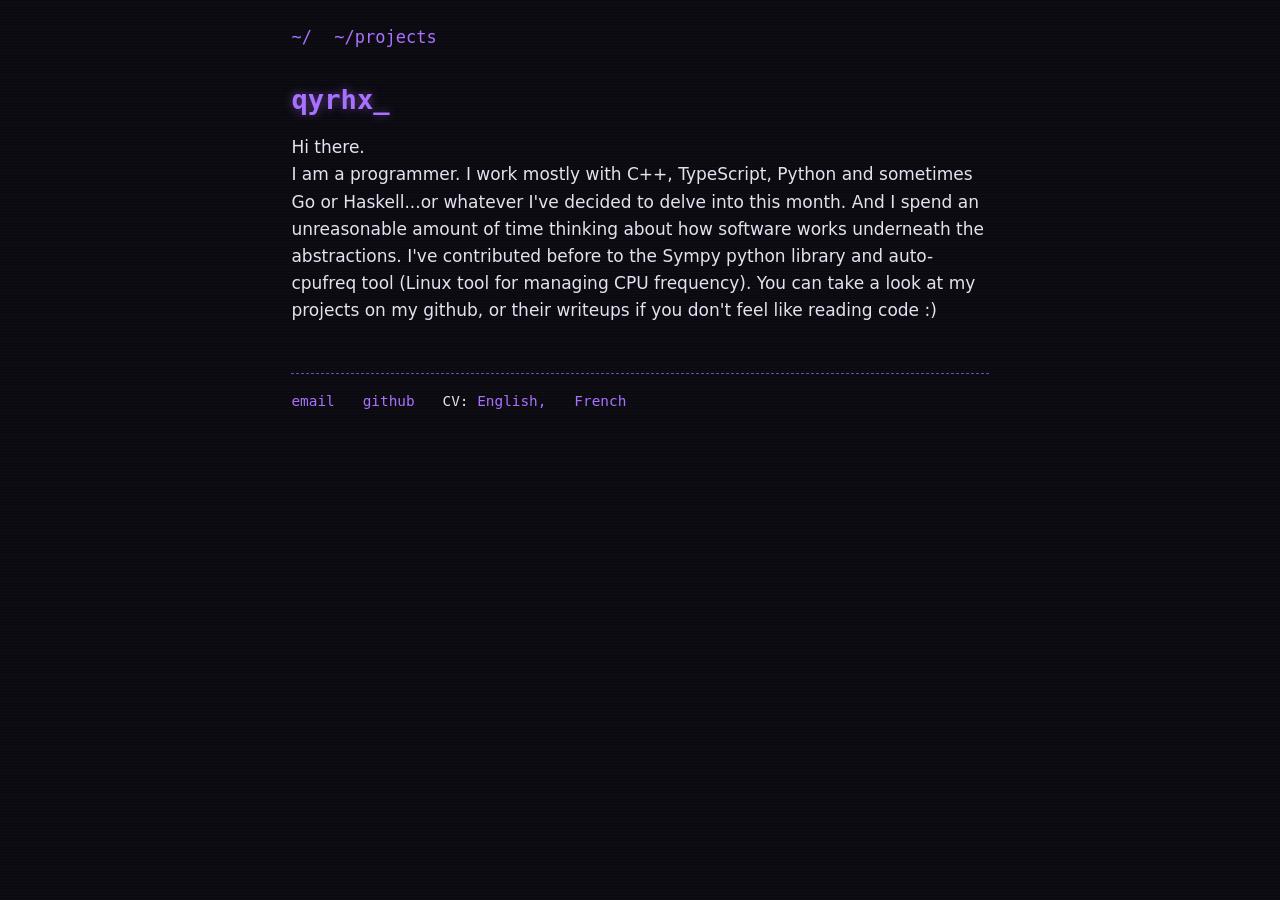
<file: index.html>
<!doctype html>
<html lang="en">
    <head>
        <meta charset="utf-8">
        <meta name="viewport" content="width=device-width, initial-scale=1">
        <meta name="description" content="My Portfolio.">
        <title>qyrhx</title>
        <link rel="stylesheet" href="style.css">
    </head>
    <body>
        <div class="wrap">
            <header><nav><a href="index.html">~/</a><a href="projects.html">~/projects</a></nav></header>
            <main>
                <h1>qyrhx</h1>
                <p>
                    Hi there.</br>
                    I am a programmer. I work mostly with C++, TypeScript, Python and sometimes Go or Haskell...or whatever I've decided to delve into this month. And I spend an unreasonable amount of time thinking about how software works underneath the abstractions.
		    I've contributed before to the Sympy python library and auto-cpufreq tool (Linux tool for managing CPU frequency).
		    You can take a look at my projects on my github, or their writeups if you don't feel like reading code :)</p>
            </main>
            <footer>
                <a href="mailto:crnourdine1@gmail.com">email</a>
                <a href="https://github.com/qyrhx">github</a>
                CV:
                <a href="cv-en.pdf">English,</a>
                <a href="cv-fr.pdf">French</a>
            </footer>
        </div>
    </body>
</html>
</file>
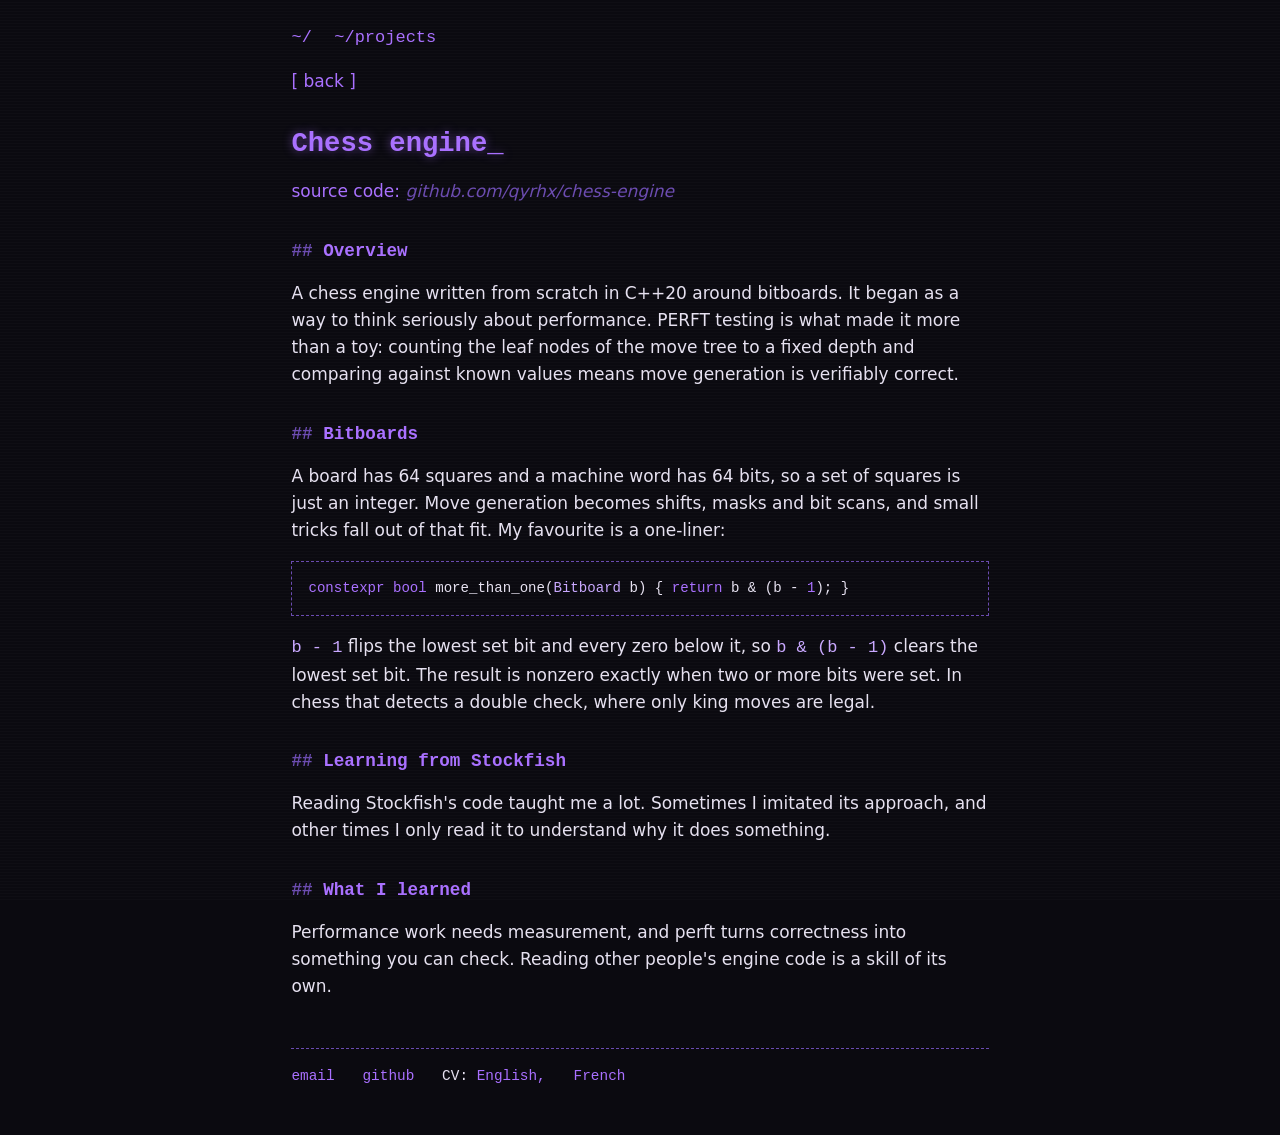
<file: chess-engine.html>
<!doctype html>
<html lang="en">
    <head>
        <meta charset="utf-8">
        <meta name="viewport" content="width=device-width, initial-scale=1">
        <meta name="description" content="Bitboard chess engine in C++20, verified with perft.">
        <title>Chess engine</title>
        <link rel="stylesheet" href="style.css">
    </head>
    <body>
        <div class="wrap">
            <header><nav><a href="index.html">~/</a><a href="projects.html">~/projects</a></nav></header>
            <main>
                <p><a href="projects.html">[ back ]</a></p>
                <h1>Chess engine</h1>

                <p><a href="https://github.com/qyrhx/chess-engine">source code: <span class="todo">github.com/qyrhx/chess-engine</span></p></a>
                <h2>Overview</h2>
                <p>A chess engine written from scratch in C++20 around bitboards. It began as a way to think seriously about performance. PERFT testing is what made it more than a toy: counting the leaf nodes of the move tree to a fixed depth and comparing against known values means move generation is verifiably correct.</p>
                <h2>Bitboards</h2>
                <p>A board has 64 squares and a machine word has 64 bits, so a set of squares is just an integer. Move generation becomes shifts, masks and bit scans, and small tricks fall out of that fit. My favourite is a one-liner:</p>
                <pre><code><span class="k">constexpr bool</span> more_than_one(<span class="t">Bitboard</span> b) { <span class="k">return</span> b &amp; (b - <span class="k">1</span>); }</code></pre>
                <p><code>b - 1</code> flips the lowest set bit and every zero below it, so <code>b &amp; (b - 1)</code> clears the lowest set bit. The result is nonzero exactly when two or more bits were set. In chess that detects a double check, where only king moves are legal.</p>
                <h2>Learning from Stockfish</h2>
                <p>Reading Stockfish's code taught me a lot. Sometimes I imitated its approach, and other times I only read it to understand why it does something.</p>

                <h2>What I learned</h2>
                <p>Performance work needs measurement, and perft turns correctness into something you can check. Reading other people's engine code is a skill of its own.</p>

            </main>
            <footer>
                <a href="mailto:crnourdine1@gmail.com">email</a>
                <a href="https://github.com/qyrhx">github</a>
                CV:
                <a href="cv-en.pdf">English,</a>
                <a href="cv-fr.pdf">French</a>
            </footer>
        </div>
    </body>
</html>
</file>
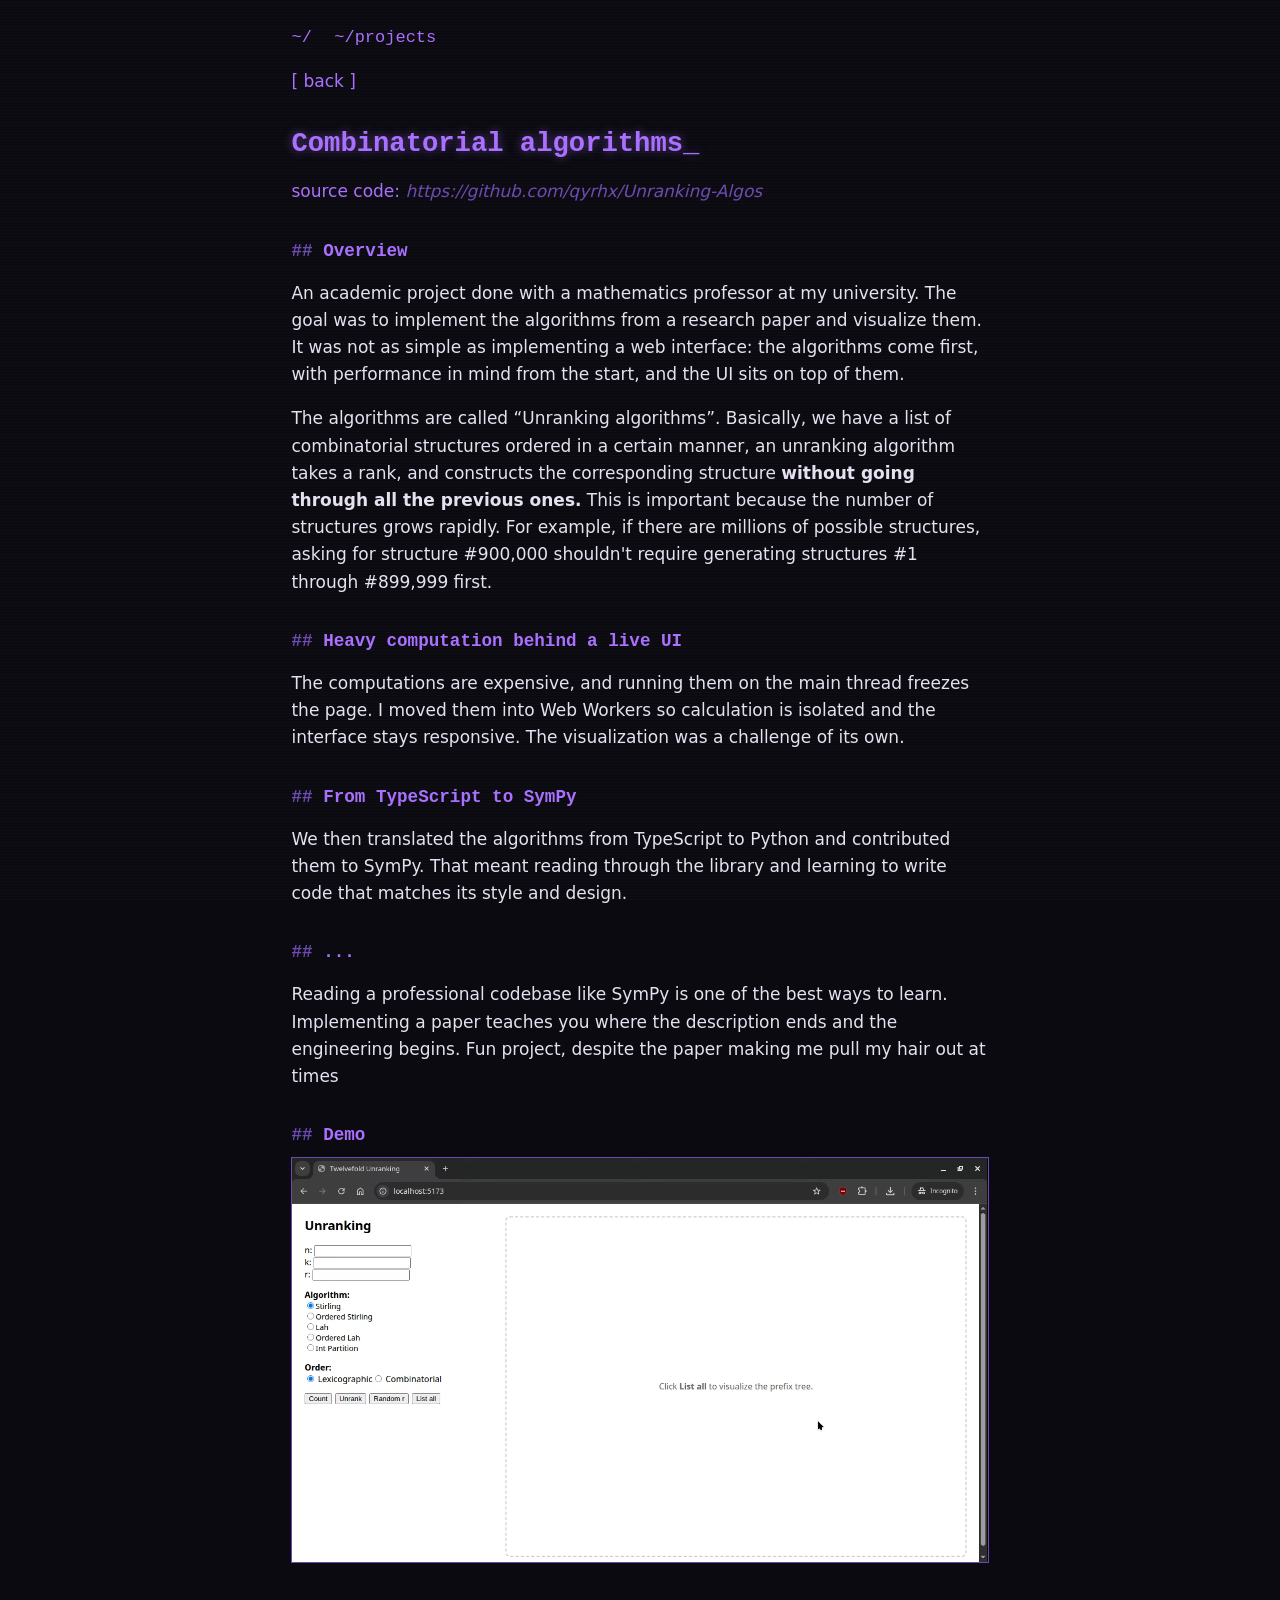
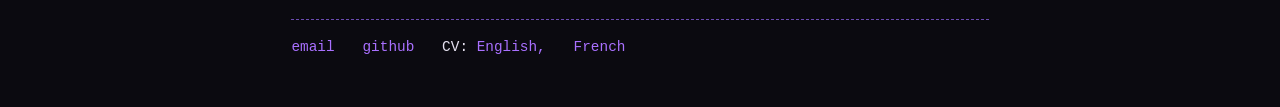
<file: combinatorics.html>
<!doctype html>
<html lang="en">
    <head>
        <meta charset="utf-8">
        <meta name="viewport" content="width=device-width, initial-scale=1">
        <meta name="description" content="Combinatorial algorithms from a paper, in React/TypeScript, merged into SymPy.">
        <title>Combinatorial algorithms</title>
        <link rel="stylesheet" href="style.css">
    </head>
    <body>
        <div class="wrap">
            <header><nav><a href="index.html">~/</a><a href="projects.html">~/projects</a></nav></header>
            <main>
                <p><a href="projects.html">[ back ]</a></p>
                <h1>Combinatorial algorithms</h1>

                <p><a href="https://github.com/qyrhx/Unranking-Algos">source code: <span class="todo">https://github.com/qyrhx/Unranking-Algos</span></p></a>


                <h2>Overview</h2>
                <p>An academic project done with a mathematics professor at my university. The goal was to implement the algorithms from a research paper and visualize them. It was not as simple as implementing a web interface: the algorithms come first, with performance in mind from the start, and the UI sits on top of them.</p>
                <p>The algorithms are called “Unranking algorithms”. Basically, we have a list of combinatorial structures ordered in a certain manner, an unranking algorithm takes a rank, and constructs the corresponding structure <b>without going through all the previous ones.</b> This is important because the number of structures grows rapidly. For example, if there are millions of possible structures, asking for structure #900,000 shouldn't require generating structures #1 through #899,999 first.</p>

                <h2>Heavy computation behind a live UI</h2>
                <p>The computations are expensive, and running them on the main thread freezes the page. I moved them into Web Workers so calculation is isolated and the interface stays responsive. The visualization was a challenge of its own.</p>

                <h2>From TypeScript to SymPy</h2>
                <p>We then translated the algorithms from TypeScript to Python and contributed them to SymPy. That meant reading through the library and learning to write code that matches its style and design.</p>

                <h2>...</h2>
                <p>Reading a professional codebase like SymPy is one of the best ways to learn. Implementing a paper teaches you where the description ends and the engineering begins. Fun project, despite the paper making me pull my hair out at times</p>

                <h2>Demo</h2>
                <video >
                    <source src="unranking-algos-demo.webm" type="video/webm" />

            </main>
            <footer>
                <a href="mailto:crnourdine1@gmail.com">email</a>
                <a href="https://github.com/qyrhx">github</a>
                CV:
                <a href="cv-en.pdf">English,</a>
                <a href="cv-fr.pdf">French</a>
            </footer>
        </div>
    </body>
</html>
</file>
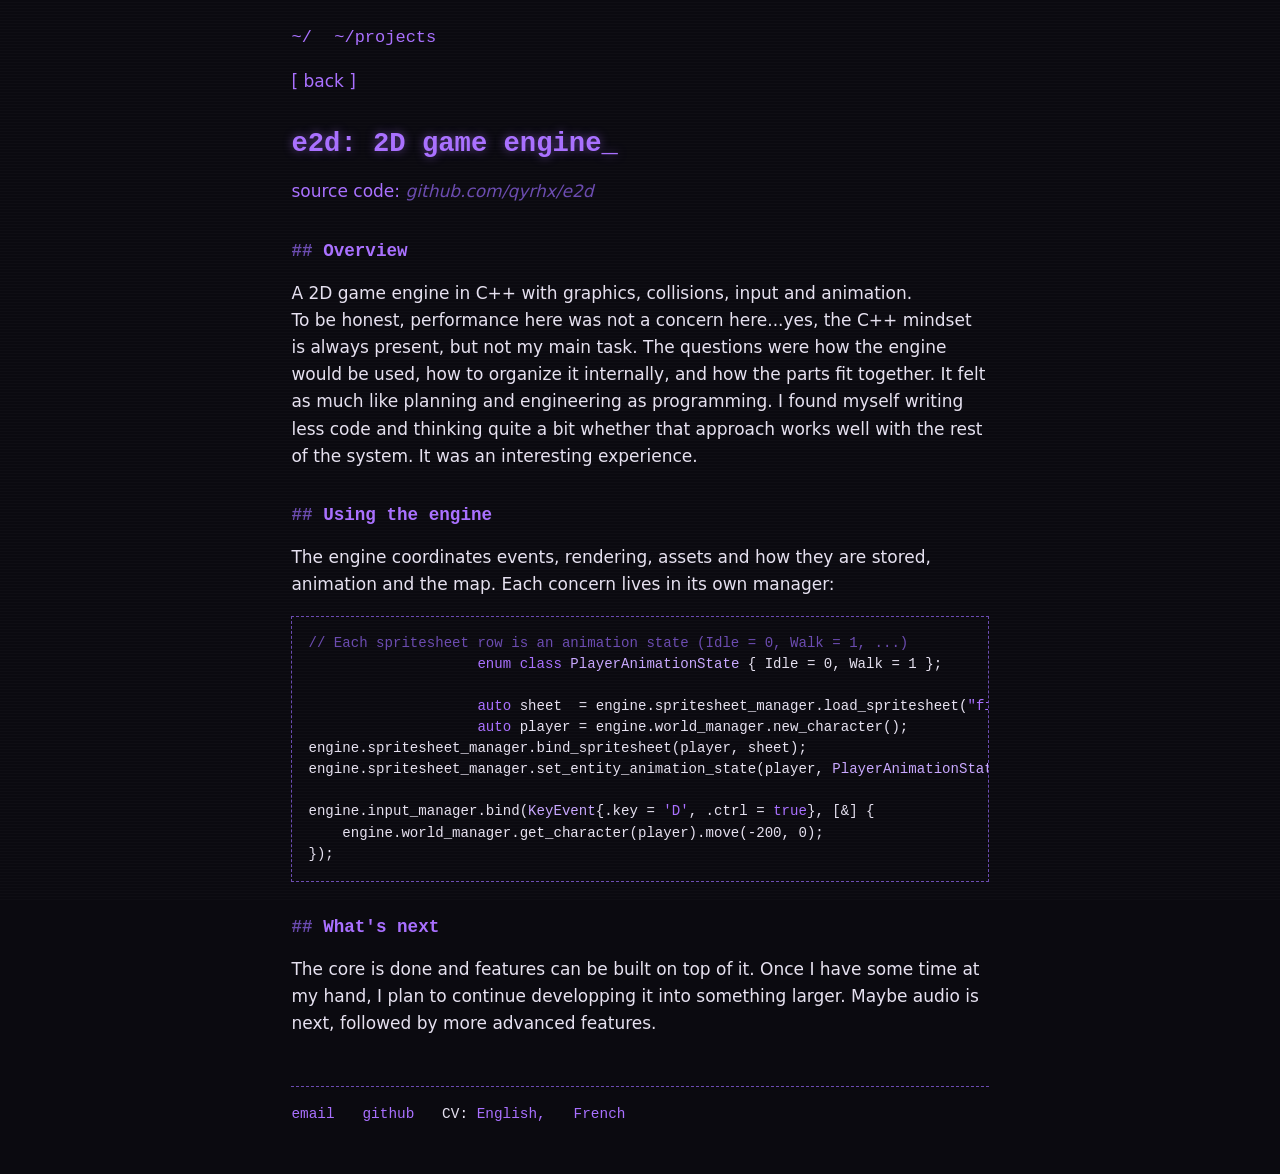
<file: game-engine.html>
<!doctype html>
<html lang="en">
    <head>
        <meta charset="utf-8">
        <meta name="viewport" content="width=device-width, initial-scale=1">
        <meta name="description" content="2D game engine in C++, focused on API design and architecture.">
        <title>2D game engine</title>
        <link rel="stylesheet" href="style.css">
    </head>
    <body>
        <div class="wrap">
            <header><nav><a href="index.html">~/</a><a href="projects.html">~/projects</a></nav></header>
            <main>
                <p><a href="projects.html">[ back ]</a></p>
                <h1>e2d: 2D game engine</h1>
                <p><a href="https://github.com/qyrhx/e2d">source code: <span class="todo">github.com/qyrhx/e2d</span></p></a>

                <h2>Overview</h2>
                <p>A 2D game engine in C++ with graphics, collisions, input and animation.<br>
                    To be honest, performance here was not a concern here...yes, the C++ mindset is always present, but not my main task. The questions were how the engine would be used, how to organize it internally, and how the parts fit together. It felt as much like planning and engineering as programming. I found myself writing less code and thinking quite a bit whether that approach works well with the rest of the system. It was an interesting experience.</p>
                <h2>Using the engine</h2>
                <p>The engine coordinates events, rendering, assets and how they are stored, animation and the map. Each concern lives in its own manager:</p>
                <pre><code><span class="c">// Each spritesheet row is an animation state (Idle = 0, Walk = 1, ...)</span>
                    <span class="k">enum class</span> <span class="t">PlayerAnimationState</span> { Idle = 0, Walk = 1 };

                    <span class="k">auto</span> sheet  = engine.spritesheet_manager.load_spritesheet(<span class="k">"file.png"</span>, {64, 64});
                    <span class="k">auto</span> player = engine.world_manager.new_character();
engine.spritesheet_manager.bind_spritesheet(player, sheet);
engine.spritesheet_manager.set_entity_animation_state(player, <span class="t">PlayerAnimationState</span>::Walk);

engine.input_manager.bind(<span class="t">KeyEvent</span>{.key = <span class="k">'D'</span>, .ctrl = <span class="k">true</span>}, [&amp;] {
    engine.world_manager.get_character(player).move(-200, 0);
});</code></pre>

                <h2>What's next</h2>
                <p>The core is done and features can be built on top of it. Once I have some time at my hand, I plan to continue developping it into something larger. Maybe audio is next, followed by more advanced features.</p>

            </main>
            <footer>
                <a href="mailto:crnourdine1@gmail.com">email</a>
                <a href="https://github.com/qyrhx">github</a>
                CV:
                <a href="cv-en.pdf">English,</a>
                <a href="cv-fr.pdf">French</a>
            </footer>
        </div>
    </body>
</html>
</file>
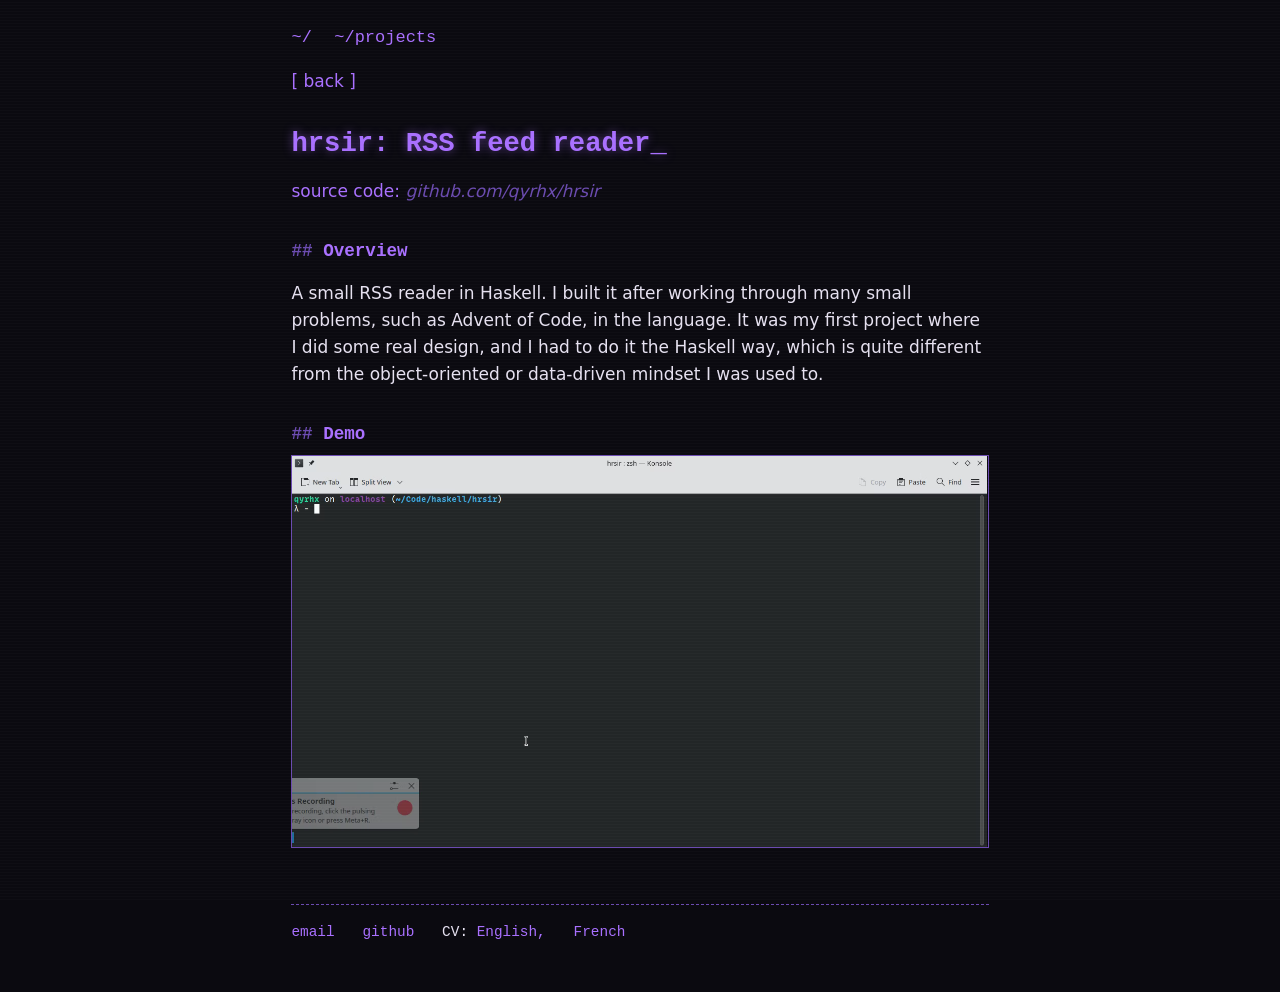
<file: haskell-rss.html>
<!doctype html>
<html lang="en">
    <head>
        <meta charset="utf-8">
        <meta name="viewport" content="width=device-width, initial-scale=1">
        <meta name="description" content="RSS feed reader written in Haskell.">
        <title>RSS feed reader</title>
        <link rel="stylesheet" href="style.css">
    </head>
    <body>
        <div class="wrap">
            <header><nav><a href="index.html">~/</a><a href="projects.html">~/projects</a></nav></header>
            <main>
                <p><a href="projects.html">[ back ]</a></p>
                <h1>hrsir: RSS feed reader</h1>
                <p><a href="https://github.com/qyrhx/hrsir">source code: <span class="todo">github.com/qyrhx/hrsir</span></p></a>
                <h2>Overview</h2>
                <p>A small RSS reader in Haskell. I built it after working through many small problems, such as Advent of Code, in the language. It was my first project where I did some real design, and I had to do it the Haskell way, which is quite different from the object-oriented or data-driven mindset I was used to.</p>
                <h2>Demo</h2>
                <video><source src="hrsir-demo.webm" type="video/webm"/>
            </main>
            <footer>
                <a href="mailto:crnourdine1@gmail.com">email</a>
                <a href="https://github.com/qyrhx">github</a>
                CV:
                <a href="cv-en.pdf">English,</a>
                <a href="cv-fr.pdf">French</a>
            </footer>
        </div>
    </body>
</html>
</file>
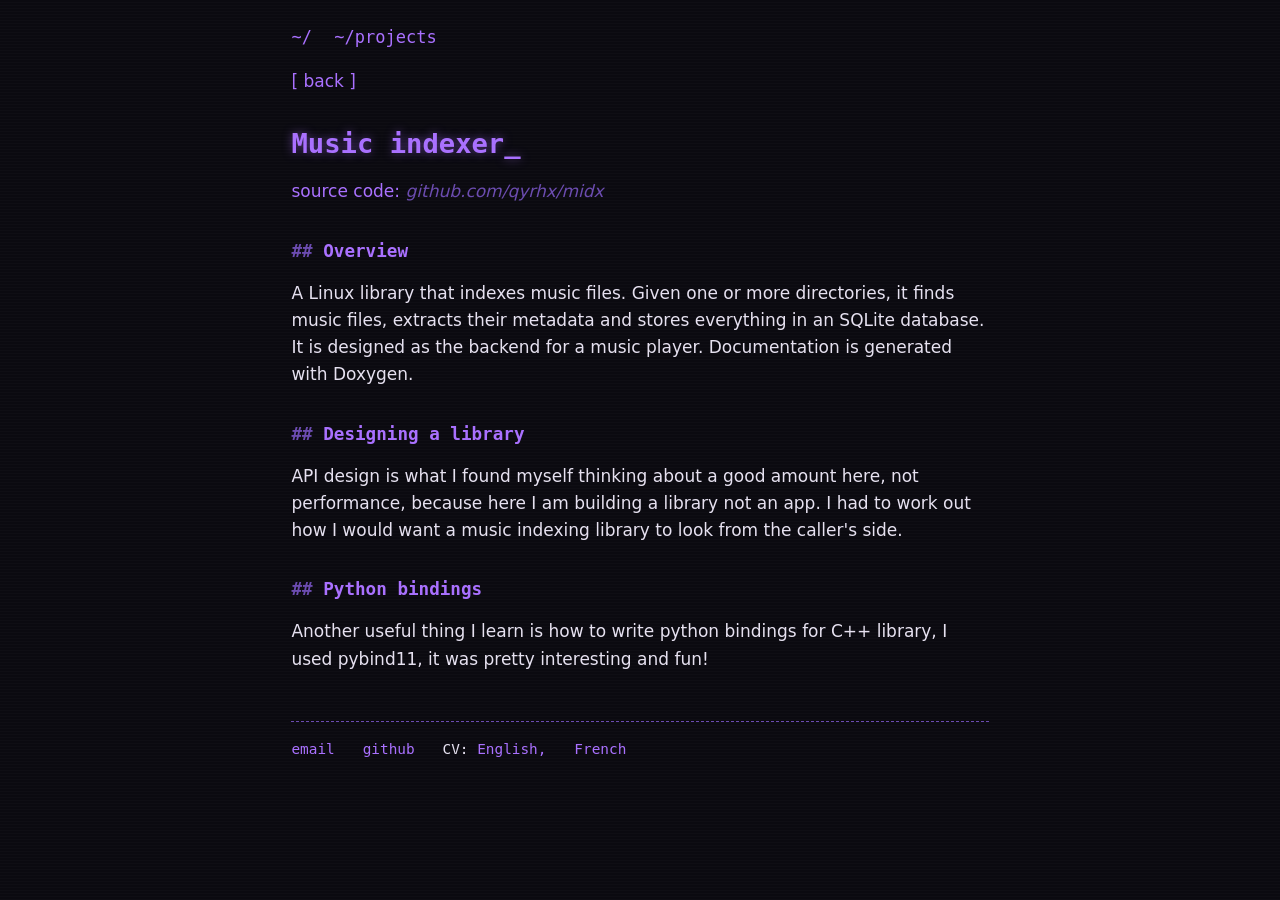
<file: music-indexer.html>
<!doctype html>
<html lang="en">
  <head>
    <meta charset="utf-8">
    <meta name="viewport" content="width=device-width, initial-scale=1">
    <meta name="description" content="C++20 music indexing library with Python bindings.">
    <title>Music indexer</title>
    <link rel="stylesheet" href="style.css">
  </head>
  <body>
    <div class="wrap">
      <header><nav><a href="index.html">~/</a><a href="projects.html">~/projects</a></nav></header>
      <main>
        <p><a href="projects.html">[ back ]</a></p>
        <h1>Music indexer</h1>
        <p><a href="https://github.com/qyrhx/midx">source code: <span class="todo">github.com/qyrhx/midx</span></p></a>
        <h2>Overview</h2>
        <p>A Linux library that indexes music files. Given one or more directories, it finds music files, extracts their metadata and stores everything in an SQLite database. It is designed as the backend for a music player. Documentation is generated with Doxygen.</p>
        <h2>Designing a library</h2>
        <p>API design is what I found myself thinking about a good amount here, not performance, because here I am building a library not an app. I had to work out how I would want a music indexing library to look from the caller's side.</p>

        <h2>Python bindings</h2>
        <p>Another useful thing I learn is how to write python bindings for C++ library, I used pybind11, it was pretty interesting and fun!</p>
      </main>
      <footer>
        <a href="mailto:crnourdine1@gmail.com">email</a>
        <a href="https://github.com/qyrhx">github</a>
        CV:
        <a href="cv-en.pdf">English,</a>
        <a href="cv-fr.pdf">French</a>
      </footer>
    </div>
  </body>
</html>
</file>
<file: style.css>
:root{
    --bg:#0b0a10;
    --fg:#e6e1f0;
    --ac:#a970ff;
    --dim:#6b4bb0;
    --lav:#c9a8ff;
    --mono:"IBM Plex Mono", ui-monospace, Consolas, monospace;
    --sans:"IBM Plex Sans", system-ui, sans-serif
}

* {
    box-sizing:border-box
}

html {
    background:var(--bg);
    color-scheme:dark;
    min-height:100%
}

body {
    margin:0;
    min-height:100vh;
    min-height:100dvh;
    background:var(--bg);
    color:var(--fg);
    font:17px/1.6 var(--sans)
}

body::after{content:"";
    position:fixed;
    inset:0;
    pointer-events:none;

    background:repeating-linear-gradient(0deg,rgba(255,255,255,.02) 0 1px,transparent 1px 3px)}
.wrap{
    max-width:68ch;
    margin:0 auto;
    padding:1.5rem 1.2rem 3rem
}

header,footer{
    font-family:var(--mono)
}
nav a{
    margin-right:1.4rem
}
a{
    color:var(--ac);
    text-decoration:none
}
a:hover,a:focus-visible{
    text-decoration:underline;
    text-shadow:0 0 8px var(--ac)
}
a:focus-visible{
    outline:2px dashed var(--ac);
    outline-offset:3px
}
h1,h2{
    font-family:var(--mono);
    color:var(--ac);
    line-height:1.25
}
h1{
    font-size:1.7rem;
    margin:2rem 0 .5rem;
    text-shadow:0 0 10px rgba(169,112,255,.5)
}
h1::after{
    content:"_";
    animation:blink 1s steps(1) infinite
}

@keyframes blink{ 50%{opacity:0} }

@media(prefers-reduced-motion:reduce) {
    h1::after{
        animation:none
    }
}

h2{
    font-size:1.1rem;
    margin:2.2rem 0 .6rem
}

h2::before{
    content:"## ";
    color:var(--dim)
}

.tags{
    font-family:var(--mono);
    font-size:.85rem;
    color:var(--dim);
    margin:0 0 1rem
}

.card{
    display:block;
    border:1px dashed var(--dim);
    padding:1rem 1.2rem;
    margin:1rem 0;
    color:var(--fg)
}

.card:hover{
    border-color:var(--ac);
    box-shadow:0 0 12px rgba(169,112,255,.3);
    text-decoration:none;
    text-shadow:none
}

.card b{
    font-family:var(--mono);
    color:var(--ac);
    font-weight:600
}

.card span{
    display:block;
    font-size:.95rem
}

pre{
    border:1px dashed var(--dim);
    padding:1rem;
    overflow-x:auto;
    font:.88rem/1.5 var(--mono)
}

code{
    font-family:var(--mono);
    color:var(--lav)
}

pre code{
    color:var(--fg)
}

.k{
    color:var(--ac)
}

.t{
    color:var(--lav)
}

.c{
    color:var(--dim)
}

.todo{
    color:var(--dim);
    font-style:italic
}

img,video{
    max-width:100%;
    border:1px solid var(--dim)
}

footer{
    border-top:1px dashed var(--dim);
    margin-top:3rem;
    padding-top:1rem;
    font-size:.9rem
}

footer a {
    margin-right:1.2rem
}
</file>
